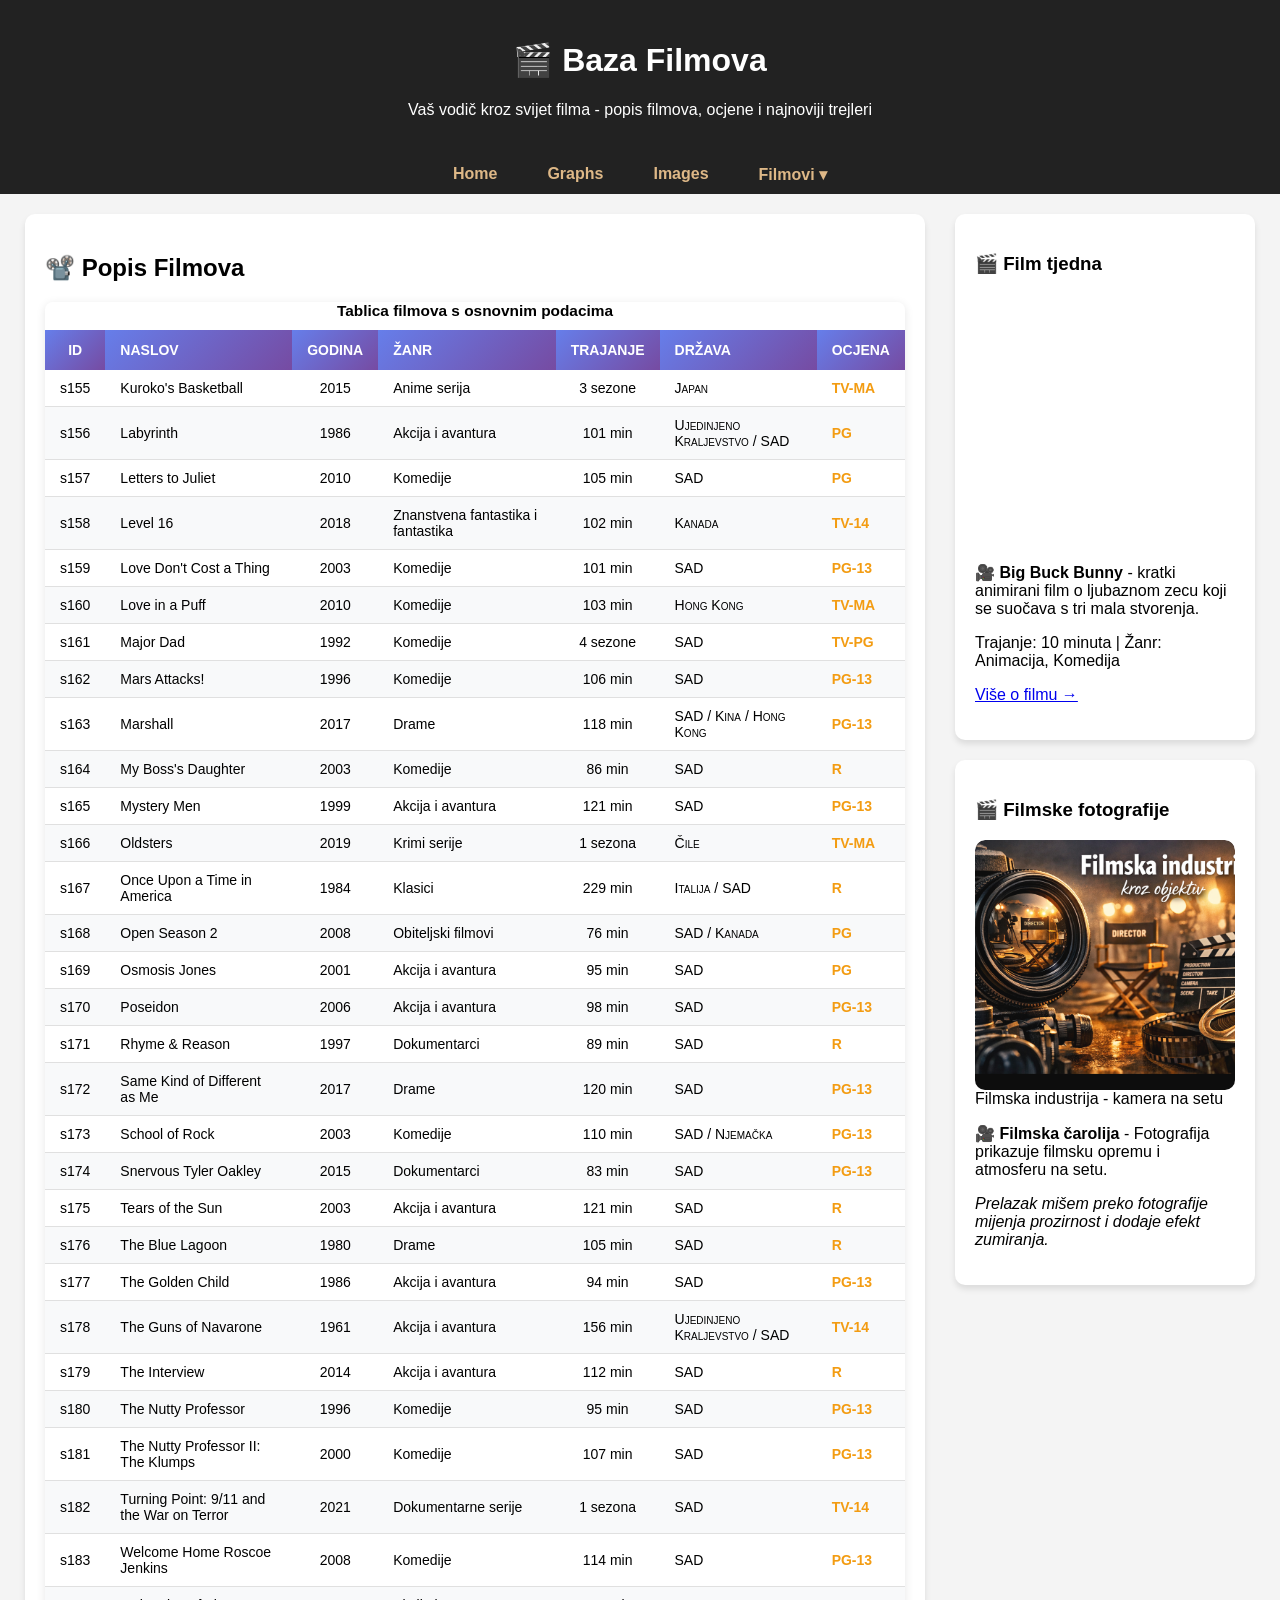
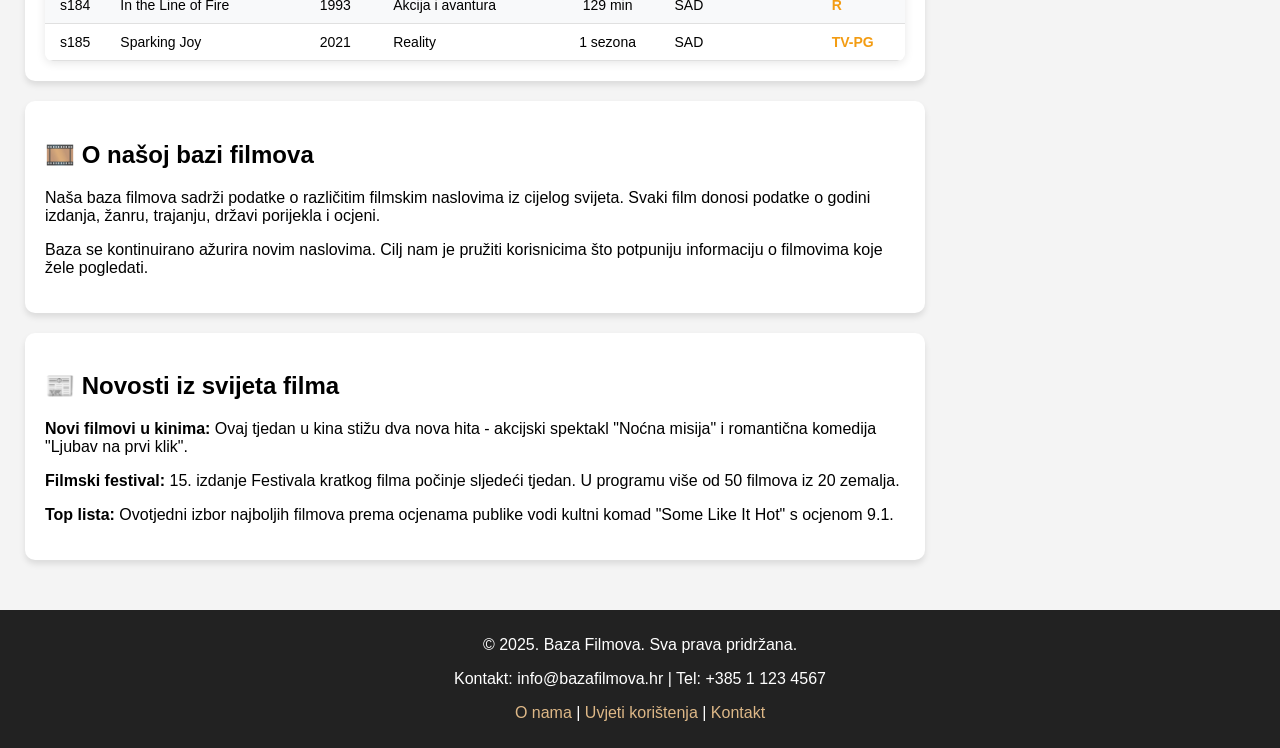
<file: index.html>
<!DOCTYPE html>
<html lang="hr">
<head>
    <meta charset="UTF-8">
    <meta name="viewport" content="width=device-width, initial-scale=1.0">
    
    <!-- SEO: opis stranice za tražilice -->
    <meta name="description" content="Baza filmova - pregledajte popis filmova, najnovije trejlere i informacije o omiljenim naslovima. Ocjene, žanrovi i godina izdanja.">
    
    <!-- SEO: ključne riječi vezane uz filmove -->
    <meta name="keywords" content="filmovi, baza filmova, kino, trejleri, najbolji filmovi, ocjene filmova, filmska baza">
    
    <!-- SEO: autor stranice -->
    <meta name="author" content="Web Programiranje">
    
    <!-- SEO: robots - indeksiraj i prati linkove -->
    <meta name="robots" content="index, follow">
    
    <link rel="stylesheet" href="styles/style.css">
    <title>Baza Filmova | Popis i Trejleri</title>
</head>
<body>
    <header>
        <h1>🎬 Baza Filmova</h1>
        <p>Vaš vodič kroz svijet filma - popis filmova, ocjene i najnoviji trejleri</p>
    </header>

    <nav aria-label="Primarna navigacija">
        <ul class="nav-menu">
            <li><a href="index.html">Home</a></li>
			<li><a href="pages/grafikon.html">Graphs</a></li>
			<li><a href="pages/slike.html">Images</a></li>
            
            <!-- Padajući izbornik -->
            <li class="dropdown">
                <a href="#" class="dropdown-toggle">Filmovi ▾</a>
                <ul class="dropdown-menu">
                    <li><a href="#">Svi filmovi</a></li>
                    <li><a href="#">Akcija</a></li>
                    <li><a href="#">Komedija</a></li>
                    <li><a href="#">Drama</a></li>
                    <li><a href="#">Horor</a></li>
                    <li><a href="#">Animacija</a></li>
                </ul>
            </li>
        </ul>
    </nav>

    <main>
        <div class="main-wrapper">
            <!-- Sekcija s popisom filmova -->
            <section aria-labelledby="filmovi">
                <h2 id="filmovi">📽️ Popis Filmova</h2>
                <div class="table-container">
                    <table>
                        <caption>Tablica filmova s osnovnim podacima</caption>
                        <thead>
                            <tr>
                                <th>ID</th>
                                <th>Naslov</th>
                                <th>Godina</th>
                                <th>Žanr</th>
                                <th>Trajanje</th>
                                <th>Država</th>
                                <th>Ocjena</th>
                            </tr>
                        </thead>
                        <tbody>
                            <tr><td>s155</td><td>Kuroko's Basketball</td><td>2015</td><td>Anime serija</td><td>3 sezone</td><td>Japan</td><td>TV-MA</td></tr>
                            <tr><td>s156</td><td>Labyrinth</td><td>1986</td><td>Akcija i avantura</td><td>101 min</td><td>Ujedinjeno Kraljevstvo / SAD</td><td>PG</td></tr>
                            <tr><td>s157</td><td>Letters to Juliet</td><td>2010</td><td>Komedije</td><td>105 min</td><td>SAD</td><td>PG</td></tr>
                            <tr><td>s158</td><td>Level 16</td><td>2018</td><td>Znanstvena fantastika i fantastika</td><td>102 min</td><td>Kanada</td><td>TV-14</td></tr>
                            <tr><td>s159</td><td>Love Don't Cost a Thing</td><td>2003</td><td>Komedije</td><td>101 min</td><td>SAD</td><td>PG-13</td></tr>
                            <tr><td>s160</td><td>Love in a Puff</td><td>2010</td><td>Komedije</td><td>103 min</td><td>Hong Kong</td><td>TV-MA</td></tr>
                            <tr><td>s161</td><td>Major Dad</td><td>1992</td><td>Komedije</td><td>4 sezone</td><td>SAD</td><td>TV-PG</td></tr>
                            <tr><td>s162</td><td>Mars Attacks!</td><td>1996</td><td>Komedije</td><td>106 min</td><td>SAD</td><td>PG-13</td></tr>
                            <tr><td>s163</td><td>Marshall</td><td>2017</td><td>Drame</td><td>118 min</td><td>SAD / Kina / Hong Kong</td><td>PG-13</td></tr>
                            <tr><td>s164</td><td>My Boss's Daughter</td><td>2003</td><td>Komedije</td><td>86 min</td><td>SAD</td><td>R</td></tr>
                            <tr><td>s165</td><td>Mystery Men</td><td>1999</td><td>Akcija i avantura</td><td>121 min</td><td>SAD</td><td>PG-13</td></tr>
                            <tr><td>s166</td><td>Oldsters</td><td>2019</td><td>Krimi serije</td><td>1 sezona</td><td>Čile</td><td>TV-MA</td></tr>
                            <tr><td>s167</td><td>Once Upon a Time in America</td><td>1984</td><td>Klasici</td><td>229 min</td><td>Italija / SAD</td><td>R</td></tr>
                            <tr><td>s168</td><td>Open Season 2</td><td>2008</td><td>Obiteljski filmovi</td><td>76 min</td><td>SAD / Kanada</td><td>PG</td></tr>
                            <tr><td>s169</td><td>Osmosis Jones</td><td>2001</td><td>Akcija i avantura</td><td>95 min</td><td>SAD</td><td>PG</td></tr>
                            <tr><td>s170</td><td>Poseidon</td><td>2006</td><td>Akcija i avantura</td><td>98 min</td><td>SAD</td><td>PG-13</td></tr>
                            <tr><td>s171</td><td>Rhyme & Reason</td><td>1997</td><td>Dokumentarci</td><td>89 min</td><td>SAD</td><td>R</td></tr>
                            <tr><td>s172</td><td>Same Kind of Different as Me</td><td>2017</td><td>Drame</td><td>120 min</td><td>SAD</td><td>PG-13</td></tr>
                            <tr><td>s173</td><td>School of Rock</td><td>2003</td><td>Komedije</td><td>110 min</td><td>SAD / Njemačka</td><td>PG-13</td></tr>
                            <tr><td>s174</td><td>Snervous Tyler Oakley</td><td>2015</td><td>Dokumentarci</td><td>83 min</td><td>SAD</td><td>PG-13</td></tr>
                            <tr><td>s175</td><td>Tears of the Sun</td><td>2003</td><td>Akcija i avantura</td><td>121 min</td><td>SAD</td><td>R</td></tr>
                            <tr><td>s176</td><td>The Blue Lagoon</td><td>1980</td><td>Drame</td><td>105 min</td><td>SAD</td><td>R</td></tr>
                            <tr><td>s177</td><td>The Golden Child</td><td>1986</td><td>Akcija i avantura</td><td>94 min</td><td>SAD</td><td>PG-13</td></tr>
                            <tr><td>s178</td><td>The Guns of Navarone</td><td>1961</td><td>Akcija i avantura</td><td>156 min</td><td>Ujedinjeno Kraljevstvo / SAD</td><td>TV-14</td></tr>
                            <tr><td>s179</td><td>The Interview</td><td>2014</td><td>Akcija i avantura</td><td>112 min</td><td>SAD</td><td>R</td></tr>
                            <tr><td>s180</td><td>The Nutty Professor</td><td>1996</td><td>Komedije</td><td>95 min</td><td>SAD</td><td>PG-13</td></tr>
                            <tr><td>s181</td><td>The Nutty Professor II: The Klumps</td><td>2000</td><td>Komedije</td><td>107 min</td><td>SAD</td><td>PG-13</td></tr>
                            <tr><td>s182</td><td>Turning Point: 9/11 and the War on Terror</td><td>2021</td><td>Dokumentarne serije</td><td>1 sezona</td><td>SAD</td><td>TV-14</td></tr>
                            <tr><td>s183</td><td>Welcome Home Roscoe Jenkins</td><td>2008</td><td>Komedije</td><td>114 min</td><td>SAD</td><td>PG-13</td></tr>
                            <tr><td>s184</td><td>In the Line of Fire</td><td>1993</td><td>Akcija i avantura</td><td>129 min</td><td>SAD</td><td>R</td></tr>
                            <tr><td>s185</td><td>Sparking Joy</td><td>2021</td><td>Reality</td><td>1 sezona</td><td>SAD</td><td>TV-PG</td></tr>
                        </tbody>



                    </table>
                </div>
            </section>

            <!-- Glavna sekcija s opisom baze filmova -->
            <section aria-labelledby="glavna-sekcija">
                <h2 id="glavna-sekcija">🎞️ O našoj bazi filmova</h2>
                <p>Naša baza filmova sadrži podatke o različitim filmskim naslovima iz cijelog svijeta. Svaki film donosi podatke o godini izdanja, žanru, trajanju, državi porijekla i ocjeni.</p>
                <p>Baza se kontinuirano ažurira novim naslovima. Cilj nam je pružiti korisnicima što potpuniju informaciju o filmovima koje žele pogledati.</p>
            </section>

            <!-- Article s novostima iz svijeta filma -->
            <article aria-labelledby="vijesti">
                <h2 id="vijesti">📰 Novosti iz svijeta filma</h2>
                <p><strong>Novi filmovi u kinima:</strong> Ovaj tjedan u kina stižu dva nova hita - akcijski spektakl "Noćna misija" i romantična komedija "Ljubav na prvi klik".</p>
                <p><strong>Filmski festival:</strong> 15. izdanje Festivala kratkog filma počinje sljedeći tjedan. U programu više od 50 filmova iz 20 zemalja.</p>
                <p><strong>Top lista:</strong> Ovotjedni izbor najboljih filmova prema ocjenama publike vodi kultni komad "Some Like It Hot" s ocjenom 9.1.</p>
            </article>
        </div>
			<div class="sidebars">
		        <!-- Aside s filmom tjedna -->
		        <aside aria-label="Film tjedna">
		            <h3>🎬 Film tjedna</h3>
		            <div class="video-container">
		                <iframe 
		                    width="100%" 
		                    height="250" 
		                    src="https://www.youtube.com/embed/YE7VzlLtp-4" 
		                    title="Big Buck Bunny - kratki animirani film" 
		                    frameborder="0" 
		                    allow="accelerometer; autoplay; clipboard-write; encrypted-media; gyroscope; picture-in-picture; web-share" 
		                    referrerpolicy="strict-origin-when-cross-origin" 
		                    allowfullscreen>
		                </iframe>
		            </div>
		            <p><strong>🎥 Big Buck Bunny</strong> - kratki animirani film o ljubaznom zecu koji se suočava s tri mala stvorenja.</p>
		            <p>Trajanje: 10 minuta | Žanr: Animacija, Komedija</p>
		            <p><a href="#">Više o filmu →</a></p>
		        </aside>
		        <!-- Aside s fotografijama koje se mijenjaju ovisno o veličini ekrana -->
		        <aside aria-label="Galerija filmova">
		            <h3>🎬 Filmske fotografije</h3>
		    
		            <figure class="film-figure">
		                <div class="film-image-container" 
		                    role="img" 
		                    aria-label="Filmska kamera i oprema"
		                    aria-describedby="image-description"></div>
		                <figcaption id="image-description">
		                    Filmska industrija - kamera na setu
		                </figcaption>
		            </figure>
		            
		            <p><strong>🎥 Filmska čarolija</strong> - Fotografija prikazuje filmsku opremu i atmosferu na setu.</p>
		            <p><em>Prelazak mišem preko fotografije mijenja prozirnost i dodaje efekt zumiranja.</em></p>
        </aside>
			</div>
    </main>

    <footer>
        <p>&copy; 2025. Baza Filmova. Sva prava pridržana.</p>
        <p>Kontakt: info@bazafilmova.hr | Tel: +385 1 123 4567</p>
        <p><a href="#">O nama</a> | <a href="#">Uvjeti korištenja</a> | <a href="#">Kontakt</a></p>
    </footer>
</body>
</html>
</file>
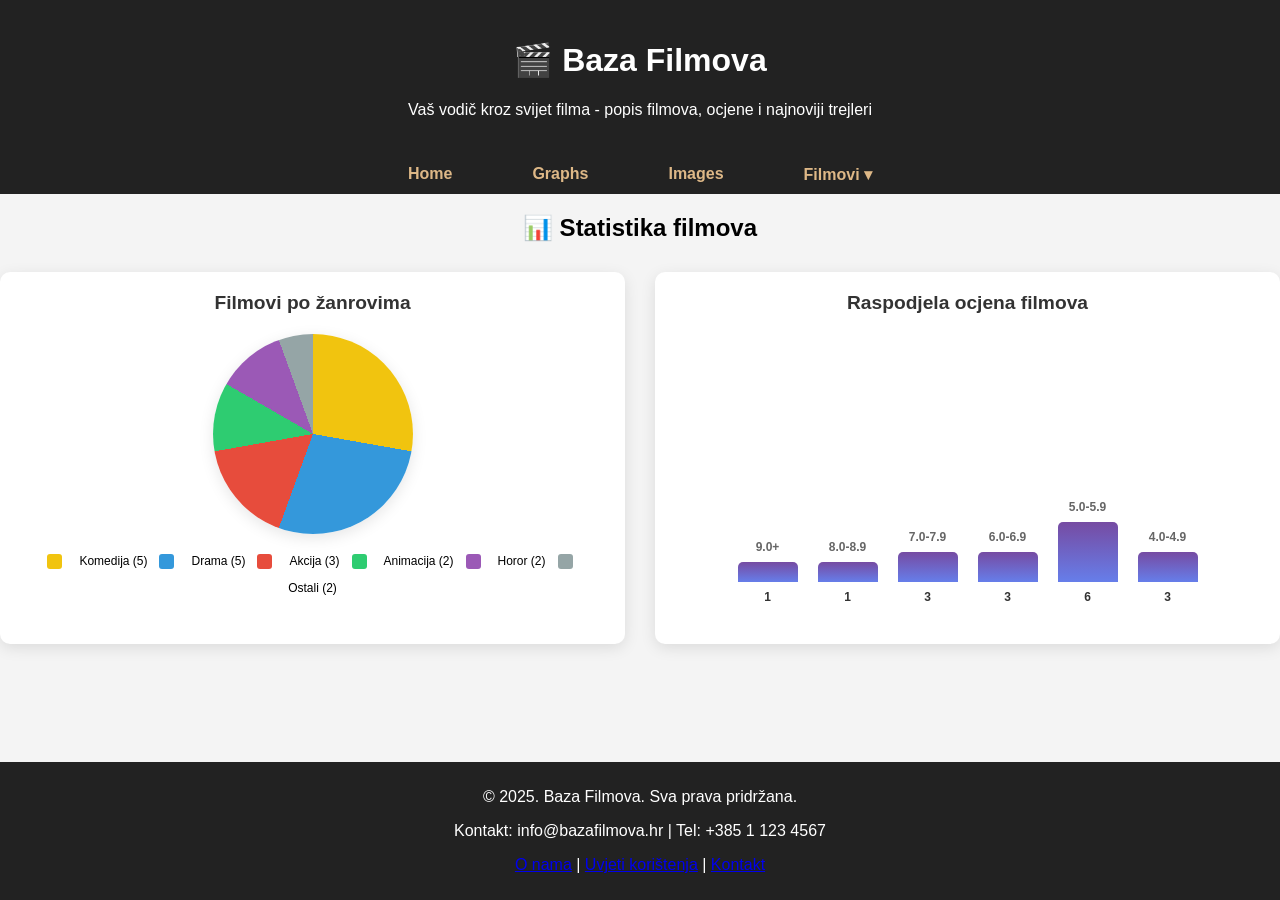
<file: pages/grafikon.html>
<!DOCTYPE html>
<html lang="hr">
<head>
    <meta charset="UTF-8">
    <meta name="viewport" content="width=device-width, initial-scale=1.0">
    
    <!-- SEO: opis stranice za tražilice -->
    <meta name="description" content="Baza filmova - pregledajte popis filmova, najnovije trejlere i informacije o omiljenim naslovima. Ocjene, žanrovi i godina izdanja.">
    
    <!-- SEO: ključne riječi vezane uz filmove -->
    <meta name="keywords" content="filmovi, baza filmova, kino, trejleri, najbolji filmovi, ocjene filmova, filmska baza">
    
    <!-- SEO: autor stranice -->
    <meta name="author" content="Web Programiranje">
    
    <!-- SEO: robots - indeksiraj i prati linkove -->
    <meta name="robots" content="index, follow">
    
    <link rel="stylesheet" href="../styles/style_grafikoni.css">
    <title>Baza Filmova | Popis i Trejleri</title>
</head>
<body>
    <header>
        <h1>🎬 Baza Filmova</h1>
        <p>Vaš vodič kroz svijet filma - popis filmova, ocjene i najnoviji trejleri</p>
    </header>

    <nav aria-label="Primarna navigacija">
        <ul class="nav-menu">
            <li><a href="../index.html">Home</a></li>
			<li><a href="grafikon.html">Graphs</a></li>
			<li><a href="slike.html">Images</a></li>
            
            <!-- Padajući izbornik -->
            <li class="dropdown">
                <a href="#" class="dropdown-toggle">Filmovi ▾</a>
                <ul class="dropdown-menu">
                    <li><a href="#">Svi filmovi</a></li>
                    <li><a href="#">Akcija</a></li>
                    <li><a href="#">Komedija</a></li>
                    <li><a href="#">Drama</a></li>
                    <li><a href="#">Horor</a></li>
                    <li><a href="#">Animacija</a></li>
                </ul>
            </li>
        </ul>
    </nav>

    <main>
        
        <!-- Sekcija s grafikonima -->
        <section aria-labelledby="grafikoni">
            <h2 id="grafikoni">📊 Statistika filmova</h2>
            
            <div class="charts-container">
                <!-- Pie chart - omjer filmova po žanrovima -->
                <div class="chart-card">
                    <h3>Filmovi po žanrovima</h3>
                    <div class="pie-chart-container">
                        <div class="pie-chart">
                            <div class="pie-segment comedy"></div>
                            <div class="pie-segment drama"></div>
                            <div class="pie-segment action"></div>
                            <div class="pie-segment animation"></div>
                            <div class="pie-segment horror"></div>
                            <div class="pie-segment other"></div>
                        </div>
                    </div>
                    <div class="pie-legend">
                        <span class="legend-color comedy-color"></span> Komedija (5)
                        <span class="legend-color drama-color"></span> Drama (5)
                        <span class="legend-color action-color"></span> Akcija (3)
                        <span class="legend-color animation-color"></span> Animacija (2)
                        <span class="legend-color horror-color"></span> Horor (2)
                        <span class="legend-color other-color"></span> Ostali (2)
                    </div>
                </div>
                
                <!-- Histogram - ocjene filmova -->
                <div class="chart-card">
                    <h3>Raspodjela ocjena filmova</h3>
                    <div class="histogram">
                        <div class="bar-container" data-info="1 film s ocjenom 9.0+">
                            <div class="bar-label">9.0+</div>
                            <div class="bar" style="height: 10px;"></div>
                            <div class="bar-value">1</div>
                        </div>
                        <div class="bar-container" data-info="1 film s ocjenom 8.0-8.9">
                            <div class="bar-label">8.0-8.9</div>
                            <div class="bar" style="height: 10px;"></div>
                            <div class="bar-value">1</div>
                        </div>
                        <div class="bar-container" data-info="3 filma s ocjenom 7.0-7.9">
                            <div class="bar-label">7.0-7.9</div>
                            <div class="bar" style="height: 30px;"></div>
                            <div class="bar-value">3</div>
                        </div>
                        <div class="bar-container" data-info="3 filma s ocjenom 6.0-6.9">
                            <div class="bar-label">6.0-6.9</div>
                            <div class="bar" style="height: 30px;"></div>
                            <div class="bar-value">3</div>
                        </div>
                        <div class="bar-container" data-info="6 filmova s ocjenom 5.0-5.9">
                            <div class="bar-label">5.0-5.9</div>
                            <div class="bar" style="height: 60px;"></div>
                            <div class="bar-value">6</div>
                        </div>
                        <div class="bar-container" data-info="3 filma s ocjenom 4.0-4.9">
                            <div class="bar-label">4.0-4.9</div>
                            <div class="bar" style="height: 30px;"></div>
                            <div class="bar-value">3</div>
                        </div>
                    </div>
                </div>
            </div>
        </section>
    </main>

    <footer>
        <p>&copy; 2025. Baza Filmova. Sva prava pridržana.</p>
        <p>Kontakt: info@bazafilmova.hr | Tel: +385 1 123 4567</p>
        <p><a href="#">O nama</a> | <a href="#">Uvjeti korištenja</a> | <a href="#">Kontakt</a></p>
    </footer>
</body>
</html>
</file>
<file: styles/style.css>
/* Opći stilovi */
body {
    font-family: Arial, sans-serif;
    margin: 0;
    padding: 0;
    background-color: #f4f4f4;
    text-align: center;
}

/* Header */
header {
    background: #222;
    color: white;
    padding: 20px;
}

/* Navigacija */
.nav-menu {
    list-style: none;
    background-color: #222;
    margin: 0;
    padding: 0;
    display: flex;
    justify-content: center;
    gap: 20px;
}

.nav-menu li {
    position: relative;
}

.nav-menu a {
    text-decoration: none;
    color: burlywood;
    font-weight: bold;
    padding: 10px 15px;
    display: block;
    transition: all 0.3s ease;
}

.nav-menu > li > a:hover {
    background-color: #555;
    border-radius: 5px;
}

/* Padajući izbornik */
.dropdown-menu {
    position: absolute;
    top: 100%;
    left: 0;
    background: #333;
    list-style: none;
    margin: 0;
    padding: 0;
    min-width: 180px;
    border-radius: 5px;
    opacity: 0;
    visibility: hidden;
    transform: translateY(-10px);
    transition: all 0.3s ease;
    z-index: 100;
    box-shadow: 0 5px 15px rgba(0, 0, 0, 0.3);
}

.dropdown-menu a {
    padding: 10px 15px;
    color: white;
    white-space: nowrap;
}

.dropdown-menu a:hover {
    background-color: #555;
}

.dropdown:hover .dropdown-menu {
    opacity: 1;
    visibility: visible;
    transform: translateY(0);
}

/* ========================= */
/* GLAVNI LAYOUT — FLEXBOX   */
/* ========================= */

main {
    display: flex;
    justify-content: center;
    align-items: flex-start;
    gap: 30px;
    padding: 20px;
    box-sizing: border-box;
}

/* Lijeva kolona — wrapper */
.main-wrapper {
    flex: 1;
    max-width: 900px;
    display: flex;
    flex-direction: column; /* sve ide jedno ispod drugog */
    gap: 20px;
}

/* Kartice u lijevoj koloni */
.main-wrapper section,
.main-wrapper article {
    background: white;
    padding: 20px;
    border-radius: 10px;
    box-shadow: 0px 4px 6px rgba(0, 0, 0, 0.1);
    text-align: left;
}

/* Desna kolona — asideovi */
.sidebars {
    flex: 0 0 300px;
    display: flex;
    flex-direction: column;
    gap: 20px;
}

.sidebars aside {
    background: white;
    padding: 20px;
    border-radius: 10px;
    box-shadow: 0px 4px 6px rgba(0, 0, 0, 0.1);
    text-align: left;
}

/* Video container */
.video-container iframe {
    border-radius: 10px;
}

/* ========================= */
/* TABLICA                   */
/* ========================= */

.table-container {
    overflow-x: auto;
    border-radius: 8px;
    box-shadow: 0 2px 10px rgba(0, 0, 0, 0.1);
}

table {
    width: 100%;
    border-collapse: collapse;
    font-size: 14px;
    background-color: white;
    border-radius: 8px;
    overflow: hidden;
}

th {
    background: linear-gradient(135deg, #667eea 0%, #764ba2 100%);
    color: white;
    padding: 12px 15px;
    text-align: left;
    font-weight: 600;
    text-transform: uppercase;
}

td {
    padding: 10px 15px;
    border-bottom: 1px solid #e0e0e0;
}

tr:nth-child(even) {
    background-color: #f8f9fa;
}

tr:hover {
    background-color: #e3f2fd;
    transition: background-color 0.3s ease;
}

caption {
    font-size: 1.1em;
    font-weight: bold;
    margin-bottom: 10px;
    text-align: center;
}

td:last-child {
    font-weight: bold;
    color: #f39c12;
}

td:first-child,
th:first-child {
    text-align: center;
}

td:nth-child(3),
th:nth-child(3),
td:nth-child(5),
th:nth-child(5) {
    text-align: center;
}

td:nth-child(6) {
    font-variant: small-caps;
}

/* ========================= */
/* SLIKE                     */
/* ========================= */

.film-figure {
    margin: 0;
    padding: 0;
    overflow: hidden;
    border-radius: 10px;
}

.film-image-container {
    width: 100%;
    height: 250px;
    background-size: cover;
    background-position: center;
    transition: all 0.4s ease-in-out;
    opacity: 0.95;
    border-radius: 10px;
}

.film-image-container:hover {
    opacity: 1;
    transform: scale(1.03);
    box-shadow: 0 8px 25px rgba(0, 0, 0, 0.3);
    cursor: pointer;
}

/* Desktop slika */
@media (min-width: 769px) {
    .film-image-container {
        background-image: url('../images/filmska_industrija_desktop.png');
    }
}

/* Mobile slika */
@media (max-width: 768px) {
    .film-image-container {
        background-image: url('../images/filmska_industrija_mobile.png');
    }
}

/* Fokus pristupačnost */
.film-image-container:focus {
    outline: 2px solid #667eea;
    outline-offset: 2px;
}

/* ========================= */
/* FOOTER                    */
/* ========================= */

footer {
    margin-top: 30px;
    padding: 10px;
    background: #222;
    color: white;
}

footer a {
    color: burlywood;
    text-decoration: none;
}

/* ========================= */
/* MOBILNA VERZIJA           */
/* ========================= */

@media (max-width: 900px) {

    main {
        flex-direction: column;
        align-items: center;
    }

    .main-wrapper {
        max-width: 100%;
    }

    .sidebars {
        width: 100%;
        max-width: 600px;
        margin-top: 20px;
    }

    .sidebars aside {
        width: 100%;
    }

    table {
        font-size: 12px;
    }

    th, td {
        padding: 8px 10px;
    }
}
</file>
<file: styles/style_grafikoni.css>
/* Opći stilovi */
body {
    font-family: Arial, sans-serif;
    margin: 0;
    padding: 0;
    background-color: #f4f4f4;
    text-align: center;
}

html, body {
    height: 100%;
    margin: 0;
}

body {
    display: flex;
    flex-direction: column;
    min-height: 100vh;
}

main {
    flex: 1; /* gura footer na dno */
}

/* Header i navigacija */
header {
    background: #222;
    color: white;
    padding: 20px;
}

.nav-menu {
    display: flex;
    justify-content: center;
    list-style: none;
    padding: 0;
    margin: 0;
}

.nav-menu li {
    margin: 0 15px;
}

.nav-menu a {
    text-decoration: none;
    color: white;
    font-weight: bold;
}

/* Sekcije */
.content {
    padding: 40px;
    max-width: 900px;
    margin: auto;
    background: white;
    margin-top: 20px;
    border-radius: 10px;
    box-shadow: 0px 4px 6px rgba(0, 0, 0, 0.1);
}

/* Flexbox za podatke */
.data-container {
    display: flex;
    justify-content: space-around;
    align-items: center;
    flex-wrap: wrap;
    margin-top: 20px;
}

/* Kružni grafikon - CSS samo */
.pie-chart {
    width: 150px;
    height: 150px;
    border-radius: 50%;
    background: conic-gradient(
        #3498db 0% 40%,  /* Industrija */
        #2ecc71 40% 75%,  /* Kućanstva */
        #f1c40f 75% 100%  /* Transport */
    );
    margin: 0 auto;
}

/* Flexbox analiza sekcija */
.analysis-flex {
    display: flex;
    justify-content: space-around;
    flex-wrap: nowrap; /* wrap */
    gap: 20px;
    margin-top: 20px;
}

.analysis-box {
    background: #e3e3e3;
    padding: 20px;
    border-radius: 8px;
    box-shadow: 0px 2px 4px rgba(0, 0, 0, 0.1);
    flex: 1;
    min-width: 250px;
    max-width: 300px;
}

/* Flexbox za kontakt formu */
.form-flex {
    display: flex;
    flex-direction: column;
    gap: 10px;
    align-items: center;
}

input, button {
    width: 80%;
    padding: 10px;
    border: 1px solid #ccc;
    border-radius: 5px;
}

button {
    background-color: #3498db;
    color: white;
    border: none;
    cursor: pointer;
    width: 50%;
}

button:hover {
    background-color: #2980b9;
}

/* Footer */
footer {
    margin-top: 30px;
    padding: 10px;
    background: #222;
    color: white;
}

/* Responzivnost */
@media (max-width: 768px) {
    .data-container {
        flex-direction: column;
        align-items: center;
    }

    .analysis-flex {
        flex-direction: column;
        align-items: center;
    }

    .nav-menu {
        flex-direction: column;
        text-align: center;
    }

    .form-flex input, .form-flex button {
        width: 100%;
    }
}

/* ==================== STILOVI ZA TABLICU ==================== */

/* Kontejner za tablicu - omogućuje horizontalni scroll na mobitelima */
.table-container {
    overflow-x: auto;
    margin: 20px 0;
    border-radius: 8px;
    box-shadow: 0 2px 10px rgba(0, 0, 0, 0.1);
}

/* Glavni stil za tablicu */
table {
    width: 100%;
    border-collapse: collapse;
    font-size: 14px;
    background-color: white;
    border-radius: 8px;
    overflow: hidden;
}

/* Stil za zaglavlje tablice */
th {
    background: linear-gradient(135deg, #667eea 0%, #764ba2 100%);
    color: white;
    padding: 12px 15px;
    text-align: left;
    font-weight: 600;
    font-size: 14px;
    text-transform: uppercase;
    letter-spacing: 0.5px;
}

/* Stil za ćelije tablice */
td {
    padding: 10px 15px;
    text-align: left;
    border-bottom: 1px solid #e0e0e0;
    color: #333;
}

/* Naizmjenično bojenje redova - poboljšava čitljivost */
tr:nth-child(even) {
    background-color: #f8f9fa;
}

/* Efekt pri prelasku mišem preko reda */
tr:hover {
    background-color: #e3f2fd;
    transition: background-color 0.3s ease;
}

/* Stil za naslov tablice (caption) */
caption {
    font-size: 1.1em;
    font-weight: bold;
    margin-bottom: 10px;
    text-align: center;
    color: #333;
    caption-side: top;
}

/* Posebni stil za ocjene */
td:last-child {
    font-weight: bold;
    color: #f39c12;
}

/* Stil za ID kolonu - centriranje */
td:first-child,
th:first-child {
    text-align: center;
    font-weight: 500;
}

/* Stil za godinu - centriranje */
td:nth-child(3),
th:nth-child(3) {
    text-align: center;
}

/* Stil za trajanje - centriranje */
td:nth-child(5),
th:nth-child(5) {
    text-align: center;
}

/* Stil za državu - mala slova s kapom */
td:nth-child(6) {
    font-variant: small-caps;
}

/* Responzivni stil za tablicu na malim ekranima */
@media (max-width: 768px) {
    .table-container {
        margin: 10px 0;
    }
    
    table {
        font-size: 12px;
    }
    
    th, td {
        padding: 8px 10px;
    }
}

/* Stilovi za padajući izbornik */
.nav-menu {
    list-style: none;
    background-color: #222;

    margin: 0;
    padding: 0;
    display: flex;
    justify-content: center;
    gap: 20px;
}

.nav-menu li {
    position: relative;
}

.nav-menu a {
    text-decoration: none;
    color: burlywood;
    font-weight: bold;
    padding: 10px 15px;
    display: block;
    transition: all 0.3s ease;
}

.nav-menu > li > a:hover {
    background-color: #555;
    border-radius: 5px;
}

/* Padajući izbornik - početno skriven */
.dropdown-menu {
    position: absolute;
    top: 100%;
    left: 0;
    background: #333;
    list-style: none;
    margin: 0;
    padding: 0;
    min-width: 180px;
    border-radius: 5px;
    opacity: 0;
    visibility: hidden;
    transform: translateY(-10px);
    transition: all 0.3s ease;
    z-index: 100;
    box-shadow: 0 5px 15px rgba(0, 0, 0, 0.3);
}

.dropdown-menu li {
    margin: 0;
}

.dropdown-menu a {
    padding: 10px 15px;
    color: white;
    white-space: nowrap;
}

.dropdown-menu a:hover {
    background-color: #555;
}

/* Prikaz padajućeg izbornika na hover */
.dropdown:hover .dropdown-menu {
    opacity: 1;
    visibility: visible;
    transform: translateY(0);
}

/* Responzivnost za mobile */
@media (max-width: 768px) {
    .nav-menu {
        flex-direction: column;
        align-items: center;
        gap: 10px;
    }
    
    .dropdown-menu {
        position: static;
        opacity: 1;
        visibility: visible;
        transform: none;
        background: #444;
        margin-top: 5px;
        display: none;
    }
    
    /* Na mobitelu - klikom se otvara (hover ne radi na touch) */
    .dropdown:focus-within .dropdown-menu,
    .dropdown.active .dropdown-menu {
        display: block;
    }
    
    .dropdown-menu a {
        padding-left: 30px;
    }
}

/* ==================== CSS VARIJABLE ==================== */
:root {
    /* Boje za pie chart */
    --pie-comedy: #f1c40f;
    --pie-drama: #3498db;
    --pie-action: #e74c3c;
    --pie-animation: #2ecc71;
    --pie-horror: #9b59b6;
    --pie-other: #95a5a6;
    
    /* Boje za histogram */
    --bar-gradient-start: #667eea;
    --bar-gradient-end: #764ba2;
    --bar-hover: #f39c12;
    
    /* Dimenzije */
    --pie-size: 200px;
    --chart-card-padding: 20px;
    --chart-border-radius: 10px;
    
    /* Sjene */
    --chart-shadow: 0 4px 15px rgba(0, 0, 0, 0.1);
    --chart-hover-shadow: 0 8px 25px rgba(0, 0, 0, 0.15);
}

/* ==================== GRAFIKONI ==================== */

/* Kontejner za grafikone */
.charts-container {
    display: flex;
    flex-wrap: wrap;
    gap: 30px;
    justify-content: center;
    margin: 30px 0;
}

/* Kartica za svaki grafikon */
.chart-card {
    background: white;
    border-radius: var(--chart-border-radius);
    padding: var(--chart-card-padding);
    box-shadow: var(--chart-shadow);
    transition: all 0.3s ease;
    flex: 1;
    min-width: 280px;
    text-align: center;
}

.chart-card:hover {
    box-shadow: var(--chart-hover-shadow);
    transform: translateY(-5px);
}

.chart-card h3 {
    margin-top: 0;
    margin-bottom: 20px;
    color: #333;
    font-size: 1.2em;
}

/* ==================== PIE CHART ==================== */
.pie-chart-container {
    display: flex;
    justify-content: center;
    margin: 20px 0;
}

.pie-chart {
    position: relative;
    width: var(--pie-size);
    height: var(--pie-size);
    border-radius: 50%;
    background: conic-gradient(
        var(--pie-comedy) 0deg 100deg,      /* 5 komedija = 100° */
        var(--pie-drama) 100deg 200deg,     /* 5 drama = 100° */
        var(--pie-action) 200deg 260deg,    /* 3 akcije = 60° */
        var(--pie-animation) 260deg 300deg, /* 2 animacije = 40° */
        var(--pie-horror) 300deg 340deg,    /* 2 horora = 40° */
        var(--pie-other) 340deg 360deg      /* 2 ostala = 20° */
    );
    box-shadow: var(--chart-shadow);
    transition: transform 0.3s ease;
}

.pie-chart:hover {
    transform: scale(1.05);
}

/* Legenda za pie chart */
.pie-legend {
    display: flex;
    flex-wrap: wrap;
    justify-content: center;
    gap: 12px;
    margin-top: 20px;
    font-size: 12px;
}

.legend-color {
    display: inline-block;
    width: 15px;
    height: 15px;
    border-radius: 3px;
    margin-right: 5px;
    vertical-align: middle;
}

.comedy-color { background: var(--pie-comedy); }
.drama-color { background: var(--pie-drama); }
.action-color { background: var(--pie-action); }
.animation-color { background: var(--pie-animation); }
.horror-color { background: var(--pie-horror); }
.other-color { background: var(--pie-other); }

/* ==================== HISTOGRAM ==================== */
.histogram {
    display: flex;
    justify-content: center;
    align-items: flex-end;
    gap: 20px;
    padding: 20px 0;
    min-height: 250px;
}

.bar-container {
    display: flex;
    flex-direction: column;
    align-items: center;
    gap: 8px;
    flex: 1;
    max-width: 60px;
}

.bar-label {
    font-size: 12px;
    font-weight: bold;
    color: #666;
    writing-mode: horizontal-tb;
}

.bar {
    width: 100%;
    background: linear-gradient(to top, var(--bar-gradient-start), var(--bar-gradient-end));
    border-radius: 5px 5px 0 0;
    transition: all 0.3s ease;
    cursor: pointer;
    min-height: 20px;
}

.bar:hover {
    background: linear-gradient(to top, var(--bar-hover), #e67e22);
    transform: scaleX(1.05);
}

.bar-value {
    font-size: 12px;
    font-weight: bold;
    color: #333;
}

/* CSS varijable za vrijednosti histograma */
:root {
    --rating-9: 10;
    --rating-8: 10;
    --rating-7: 30;
    --rating-6: 30;
    --rating-5: 60;
    --rating-4: 30;
}

/* ==================== RESPONZIVNOST ==================== */
@media (max-width: 768px) {
    :root {
        --pie-size: 150px;
        --chart-card-padding: 15px;
    }
    
    .charts-container {
        flex-direction: column;
        gap: 20px;
    }
    
    .histogram {
        gap: 10px;
    }
    
    .bar-container {
        max-width: 40px;
    }
    
    .pie-legend {
        gap: 8px;
        font-size: 10px;
    }
}




/* ==================== HOVER EFEKTI ZA GRAFIKONE ==================== */

/* Hover efekt za pie chart - povećanje i sjena */
.pie-chart {
    transition: transform 0.3s ease, box-shadow 0.3s ease;
}

.pie-chart:hover {
    transform: scale(1.05);
    box-shadow: 0 10px 25px rgba(0, 0, 0, 0.2);
}

/* Hover efekt za pojedinačne segmente pie charta */
.pie-chart:hover {
    filter: brightness(1.02);
}

/* Hover efekt za stupce histograma */
.bar {
    transition: all 0.3s ease;
    cursor: pointer;
}

.bar:hover {
    background: linear-gradient(to top, #f39c12, #e67e22);
    transform: scaleX(1.05);
    filter: brightness(1.1);
}

/* Dodatne informacije na hover - prikazuje podatke */
.bar-container {
    position: relative;
}

.bar-container:hover .bar-value {
    transform: scale(1.2);
    color: #f39c12;
    font-weight: bold;
}

/* Tooltip za stupce - prikazuje dodatne informacije */
.bar-container::after {
    content: attr(data-info);
    position: absolute;
    bottom: 100%;
    left: 50%;
    transform: translateX(-50%);
    background: #333;
    color: white;
    padding: 4px 8px;
    border-radius: 5px;
    font-size: 10px;
    white-space: nowrap;
    opacity: 0;
    transition: opacity 0.3s ease;
    pointer-events: none;
    margin-bottom: 5px;
}

.bar-container:hover::after {
    opacity: 1;
}
</file>
